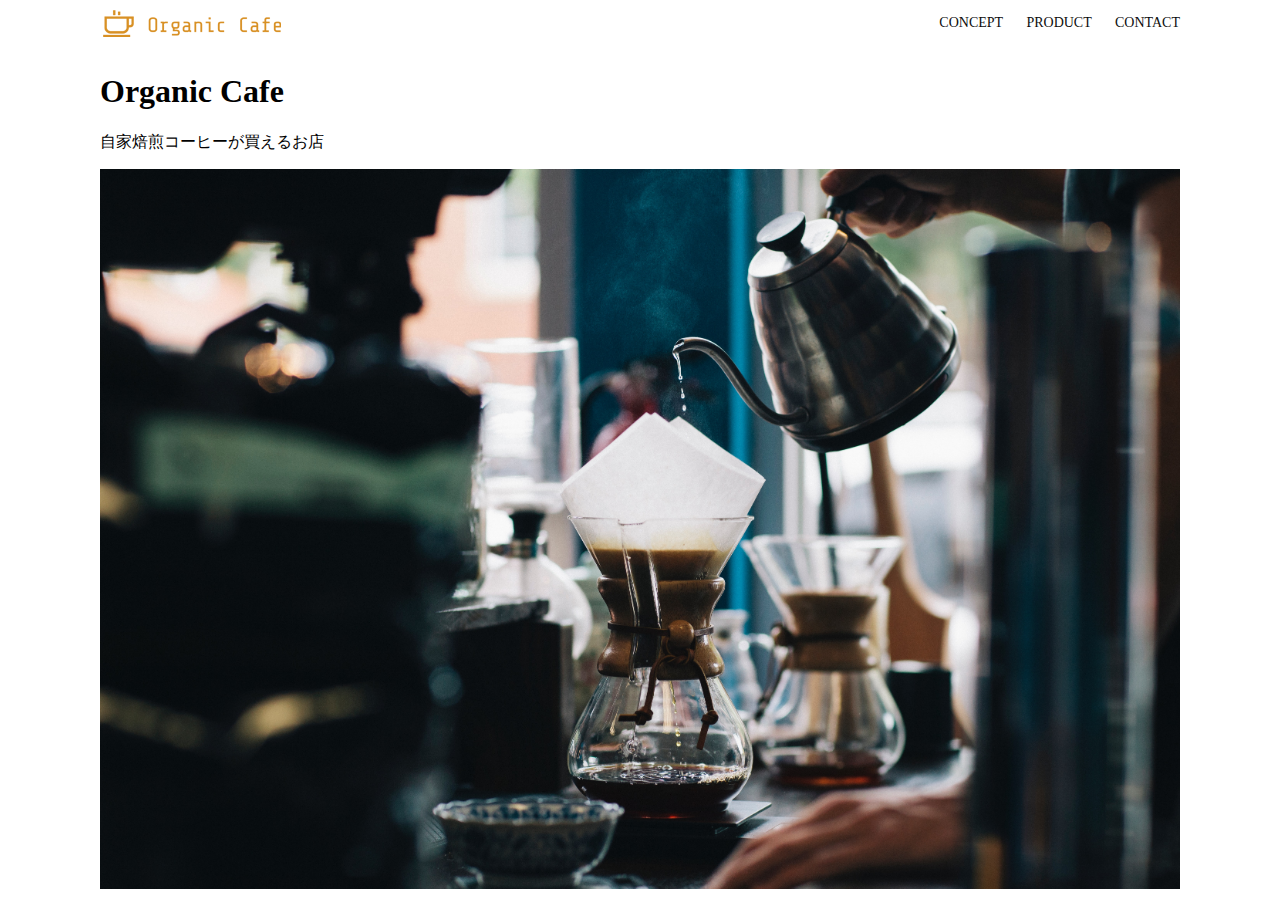
<file: html-css-kadai_013/index.html>
<!DOCTYPE html>                                                      
<html>                                                               
<head>                                                               
  <title>13章課題</title>                                             
  <meta name="description" content="このページは13章の課題です。">               
  <meta charset="utf-8">
  <meta name="viewport" content="width=device-width, initial-scale=1.0">
  <link rel="stylesheet" href="style.css">                                            
</head>                                                              
<body>
    <header>
        <!-- ロゴ -->
    <a href="index.html" id="logo"><img src="./images/logo.png" alt="トップページに戻る"></a>

        <!-- PC用ナビゲーション -->
        <nav id="nav-pc">
        <a href="index.html#concept">CONCEPT</a>
        <a href="index.html#product">PRODUCT</a>
        <a href="index.html#contact">CONTACT</a>
        </nav> 
        <!-- スマホ用メニューボタン -->
        <img id="menu-sp" src="./images/button-menu.png" alt="ナビゲーションを開く" onclick="document.getElementById('nav-sp').style.display = 'block'">
    
        <!-- SP用ナビゲーション -->
        <nav id="nav-sp">
          <img id="close" src="./images/button-close.png" alt="ナビゲーションを閉じる" onclick="document.getElementById('nav-sp').style.display = 'none'">
          <a id="logo-sp" href="index.html" onclick="document.getElementById('nav-sp').style.display = 'none'"><img
              src="./images/logo-sp.png" alt="トップページに戻る"></a>
          <a class="menu" href="index.html#concept" onclick="document.getElementById('nav-sp').style.display = 'none'">CONCEPT</a>
          <a class="menu" href="index.html#product" onclick="document.getElementById('nav-sp').style.display = 'none'">PRODUCT</a>
          <a class="menu" href="index.html#contact" onclick="document.getElementById('nav-sp').style.display = 'none'">CONTACT</a>
        </nav>
      </header> 
      <main>
        <article>
          <!-- メインビジュアル -->
          <section id="main-visual">
             <div id="main-message">
                 <h1>Organic Cafe</h1>
                 <p>自家焙煎コーヒーが買えるお店</p>
             </div>
             <img class="fit-picture" src="./images/main-image.jpg" alt="コーヒーを自家焙煎中">
          </section>
        </article>
      </main>                                                                                                   
</body>                                                              
</html>
</file>
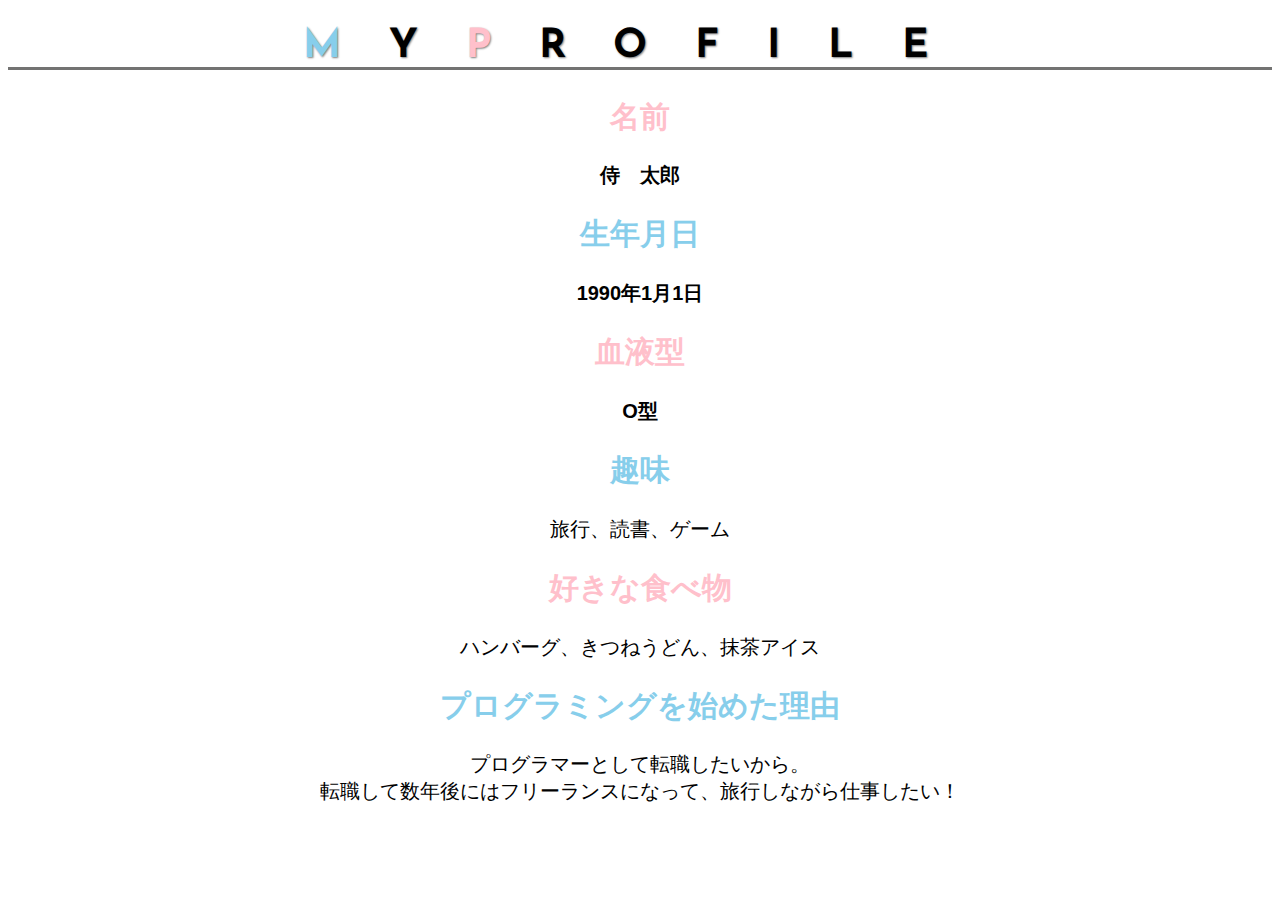
<file: kadai_014/kadai_014.html>
<!DOCTYPE html>                                                      
<html>                                                               
<head>                                                               
  <title>14章課題</title>                                             
  <meta name="description" content="このページは14章の課題です。">               
  <meta charset="utf-8">
  <link rel="stylesheet" href="style.css">   
  <link rel="preconnect" href="https://fonts.googleapis.com">
  <link rel="preconnect" href="https://fonts.gstatic.com" crossorigin>
  <link href="https://fonts.googleapis.com/css2?family=Josefin+Sans:ital,wght@0,100..700;1,100..700&display=swap" rel="stylesheet">                                         
</head>                                                              
<body>                                                               
    <h1><span class="blue">M</span>Y<span class="pink">P</span>ROFILE</h1>
    <div id="basic">
      <h2 class="pink">名前</h2>
      <p>侍　太郎</p>
      <h2 class="blue">生年月日</h2>
      <p>1990年1月1日</p>
      <h2 class="pink">血液型</h2>
      <p>O型</p>
    </div>
    <h2 class="blue">趣味</h2>
    <p>旅行、読書、ゲーム</p>
    <h2 class="pink">好きな食べ物</h2>
    <p>ハンバーグ、きつねうどん、抹茶アイス</p>
    <h2 class="blue">プログラミングを始めた理由</h2>
    <p>プログラマーとして転職したいから。<br>転職して数年後にはフリーランスになって、旅行しながら仕事したい！</p>                                                                                                     
</body>                                                              
</html>
</file>
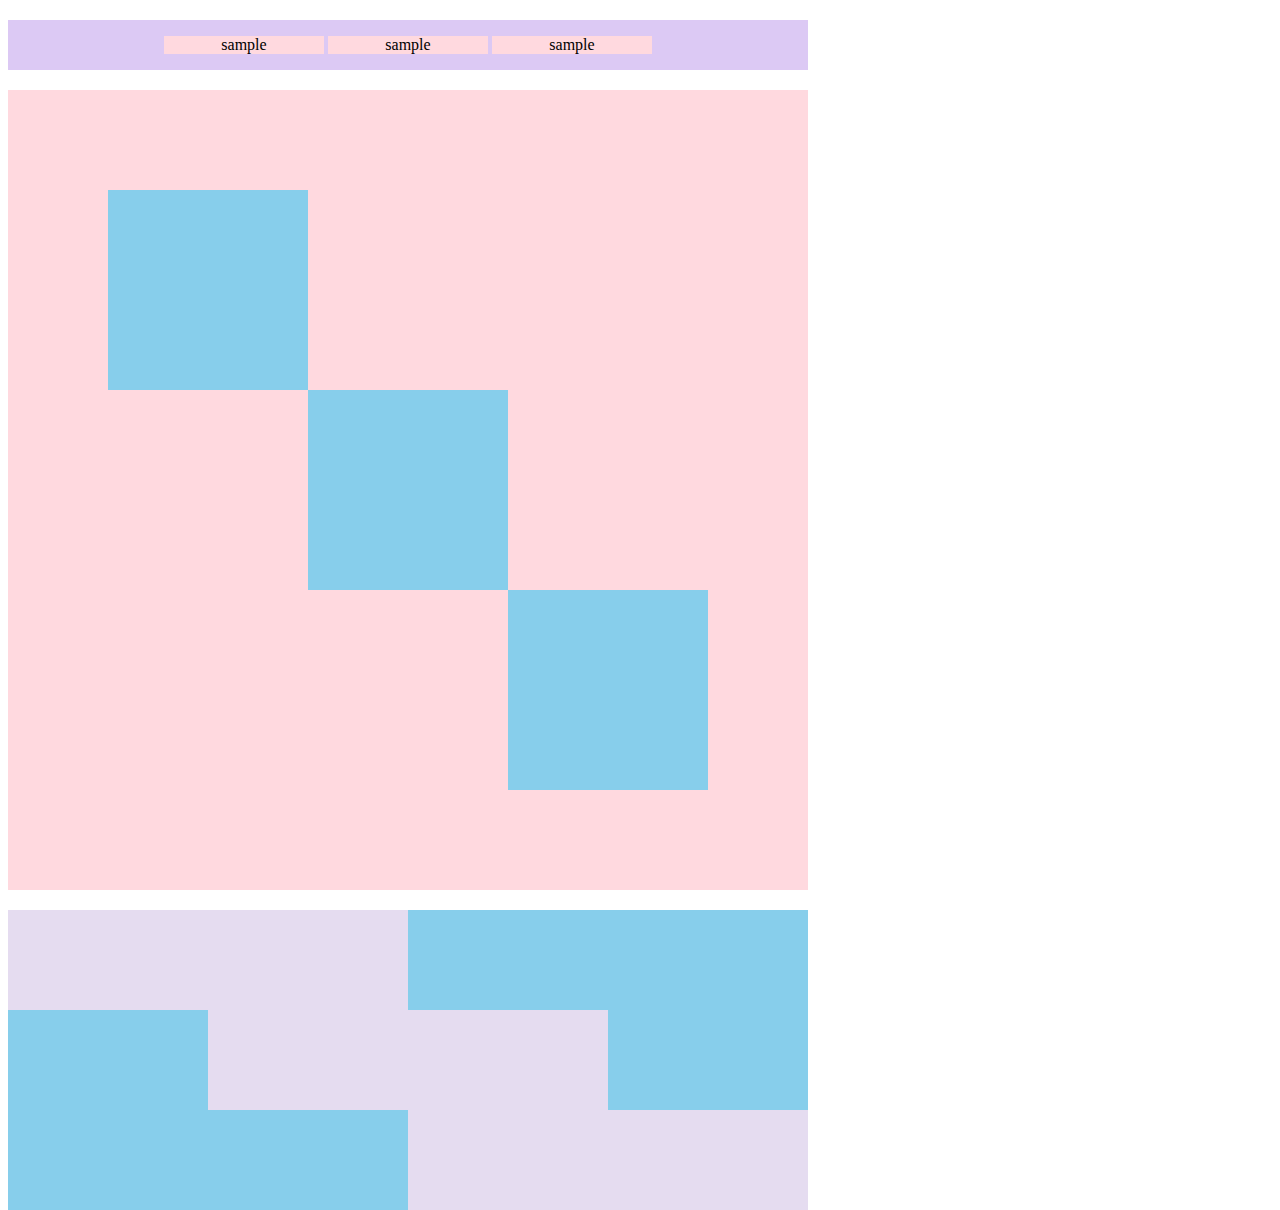
<file: kadai_018/kadai_018.html>
<!DOCTYPE html>                                                      
<html>                                                               
<head>                                                               
  <title>18章課題</title>                                             
  <meta name="description" content="このページは18章の課題です。">               
  <meta charset="utf-8">
  <link rel="stylesheet" href="style.css">                                            
</head>                                                              
<body>                                                               
    <div id="top">
        <p class="top-child">sample</p>
        <p class="top-child">sample</p>
        <p class="top-child">sample</p>
    </div>
    <div id="middle">
        <div id="middle-child01"></div>
        <div id="middle-child02"></div>
        <div id="middle-child03"></div>
    </div>
    <div id="bottom">
        <div id="bottom-child01"></div>
        <div id="bottom-child02"></div>
        <div id="bottom-child03"></div>
    </div>                                                                                                     
</body>                                                              
</html>
</file>
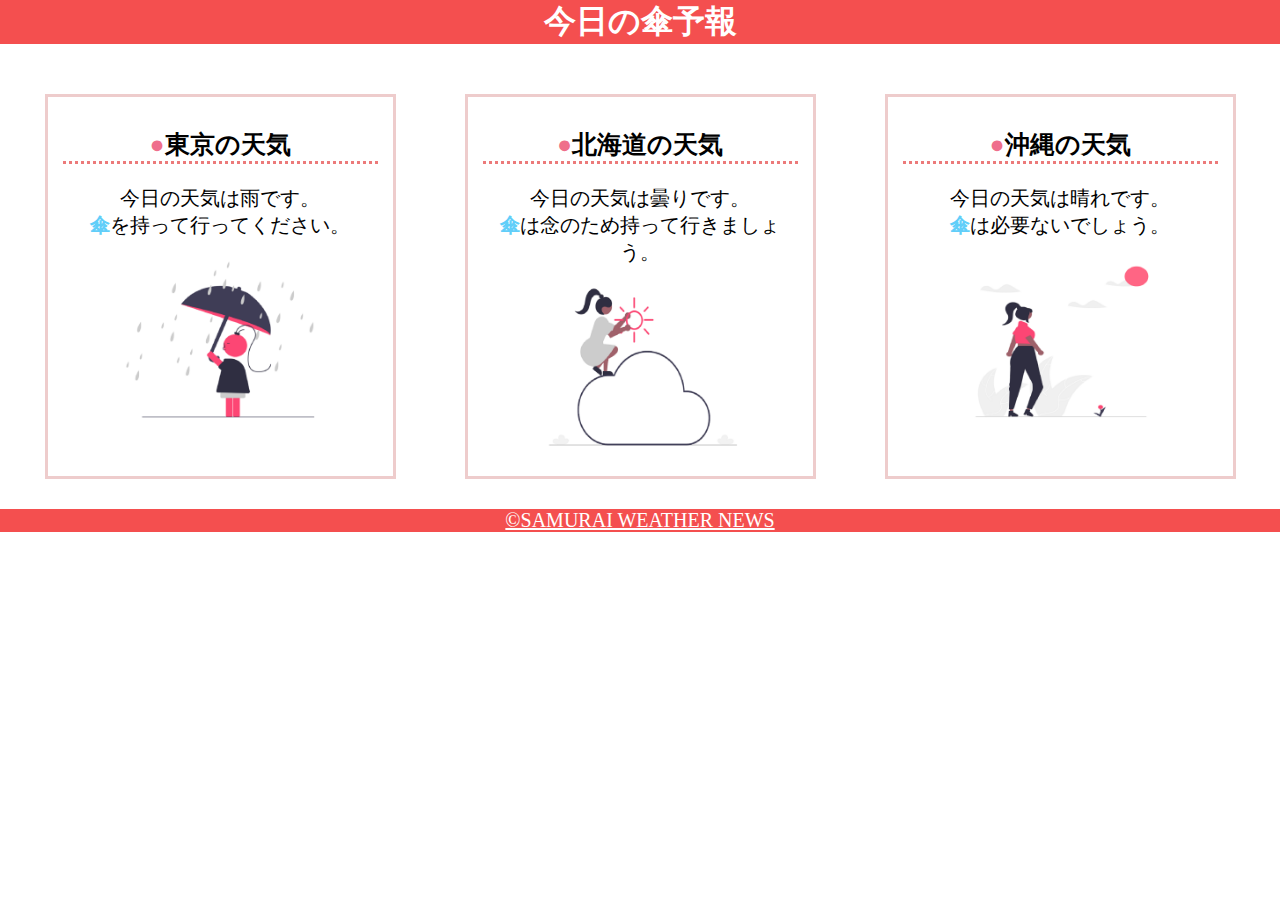
<file: kadai_022/kadai_022.html>
<!DOCTYPE html>                                                      
<html>                                                               
<head>                                                               
  <title>22章課題</title>                                             
  <meta name="description" content="このページは22章の課題です。">               
  <meta charset="utf-8">
  <meta name="viewport" content="width=device-width, initial-scale=1.0">
  <link rel="stylesheet" href="style.css">                                            
</head>                                                              
<body>
    <header>                                                             
        <h1>今日の傘予報</h1>                                                   
      </header>
    <main>                                                                   
    <div id="parent">
        <div class="contents">
            <h2>東京の天気</h2>
            <p>今日の天気は雨です。</p>
            <p>傘を持って行ってください。</p>
            <img src="./images/rainy.png" id="image">
        </div>
        <div class="contents">
            <h2>北海道の天気</h2>
            <p>今日の天気は曇りです。</p>
            <p>傘は念のため持って行きましょう。</p>
            <img src="./images/cloudy.png" id="image">
        </div>
        <div class="contents">
            <h2>沖縄の天気</h2>
            <p>今日の天気は晴れです。</p>
            <p>傘は必要ないでしょう。</p>
            <img src="./images/sunny.png" id="image">
        </div>
    </div>
    </main>  
    <footer>                                                             
        <a href="https://www.sejuku.net/corp/">&copy;SAMURAI WEATHER NEWS</a>                           
    </footer>                                                                                                     
</body>                                                              
</html>
</file>
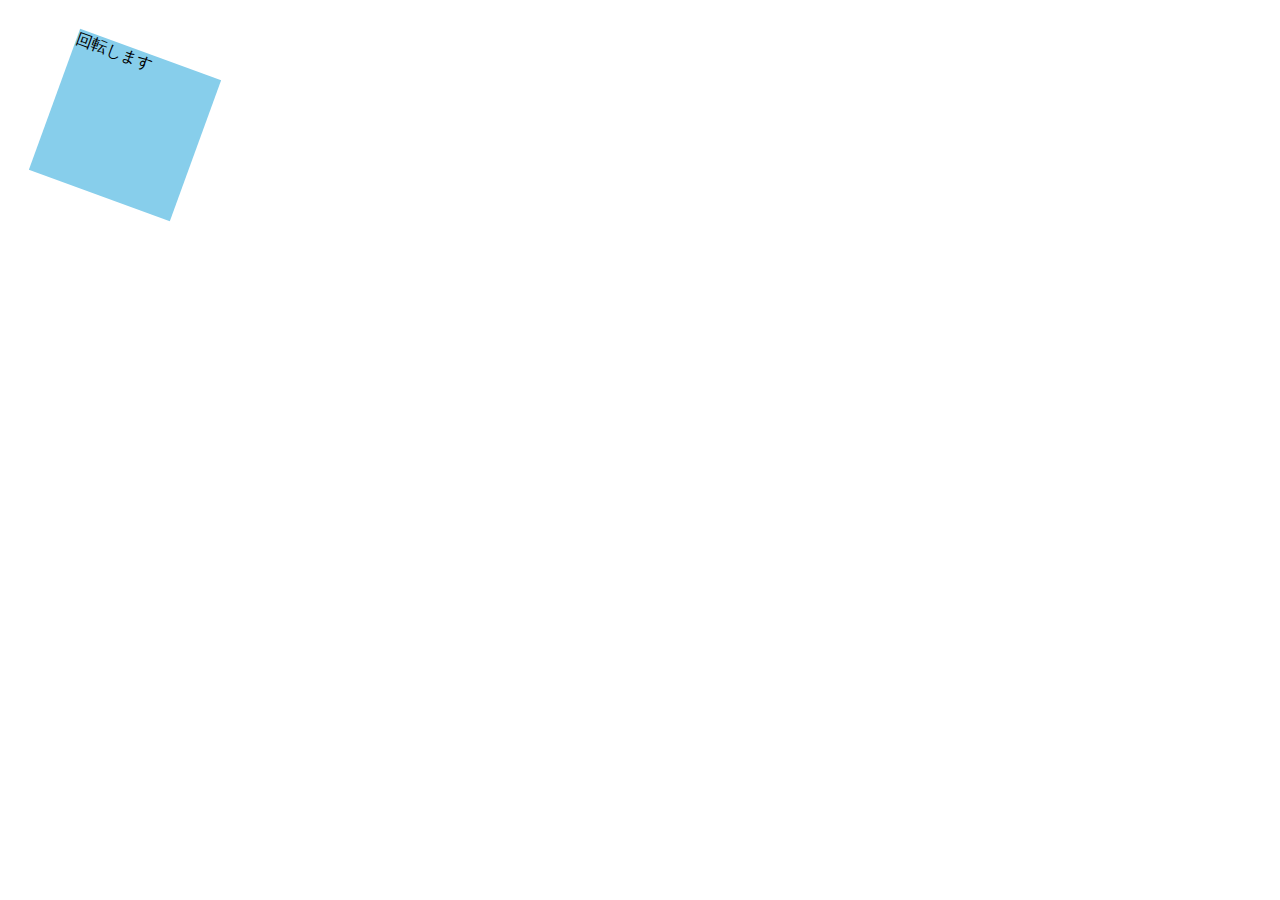
<file: kadai_mdn_css/mdn.html>
<!DOCTYPE html>
<html>

<head>
    <style>
        div {
            position: absolute;
            left: 50px;
            top: 50px;
            width: 150px;
            height: 150px;
            background-color: skyblue;
            transform: rotate(20deg);
        }
    </style>
</head>

<body>
    <div>
        回転します
    </div>

</body>

</html>
</file>
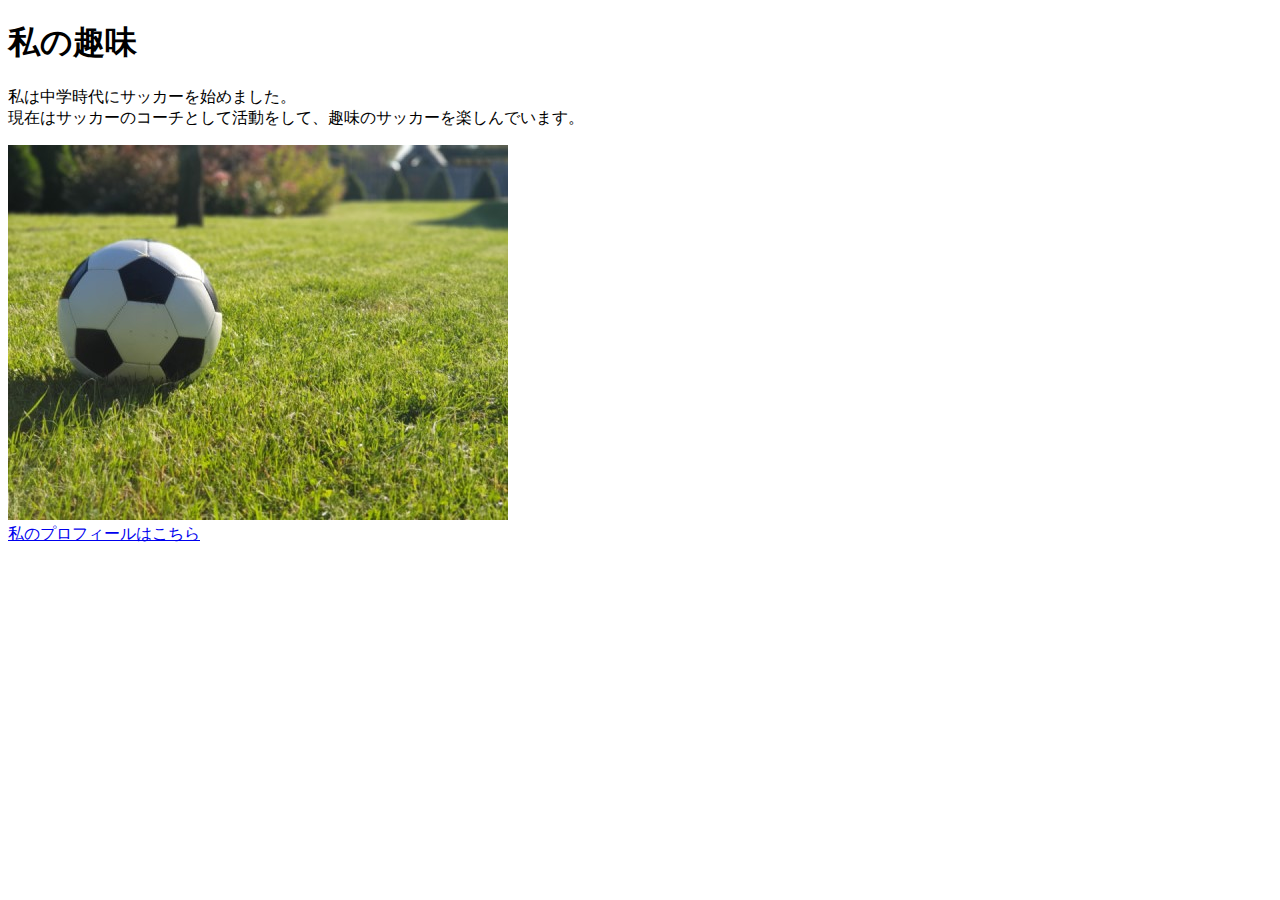
<file: kadai_005/html/kadai_005.html>
<!DOCTYPE html>                                                      
<html>                                                               
<head>                                                               
  <title>私の趣味</title>                                             
  <meta name="description" content="毎日の気象情報をお知らせします">               
  <meta charset="utf-8">                                            
</head>                                                              
<body>                                                               
  <header>                                                             
    <h1>私の趣味</h1>                                                   
  </header>                                                            
  <main>                                                               
    <p>私は中学時代にサッカーを始めました。<br>現在はサッカーのコーチとして活動をして、趣味のサッカーを楽しんでいます。</p>
    <img src="../images/sample.jpg"><br><a href="https://twitter.com/samuraijuku">私のプロフィールはこちら</a>                                           
  </main>                                                                                                                          
</body>                                                              
</html>
</file>
<file: html-css-kadai_013/style.css>
/* 画面幅が768px以上のとき */
@media screen and (min-width: 768px) {
    /* 横幅設定 */
body {
    max-width: 1080px;
    min-width: 960px;
    margin: 0 auto 0 auto;
  }
  
  /* ヘッダー */
header {
    display: flex;
    justify-content: space-between;
  }
  
#main-visual {
    position: relative;
    height: 400px;
  }

/* ナビゲーションのレイアウト */
#nav-pc {
    font-size: 14px;
    padding-top: 15px;
    text-align:right;
  }
  
  /* ナビゲーションのリンクの装飾設定 */
#nav-pc > a {
    text-decoration: none;
    margin-left: 20px;
  }
  #nav-pc > a:link {
    color: #0d0d0d;
  }
  #nav-pc > a:visited {
    color: #0d0d0d;
  }
  #nav-pc > a:hover {
    color: #0d0d0d;
    text-decoration: underline;
  }
  #nav-pc > a:active {
    color: #0d0d0d;
  }

#menu-sp{
    display:none;
}

#nav-sp{
    display:none;
}

.fit-picture{
    max-width: 1080px;
    min-width: 768px;
}
}

/* 画面幅が767px以下のとき */
@media screen and (max-width: 767px) {
    body{
    min-width:375px;
    margin:0;
}

#nav-pc{
    display:none;
}

#menu-sp{
    float:right;
    padding:0;
}

#nav-sp{
    background-color:#ce933e;
    position:absolute;
    left:0;
    top:0;
    height:100%;
    width:100%;
    display:none;
    z-index:100;
}

#close{
    position:absolute;
    top:20px;
    right:20px;
}

#logo-sp{
    margin:80px 0px 30px 20px;
}

#nav-sp > a{
    display:block;
}

#nav-sp > a:link{
    color:#ffffff;
}

#nav-sp > a:visited{
    color:#ffffff;
}

#nav-sp > a:hover{
    color:#ffffff;
}

#nav-sp > a:hover{
    text-decoration:underline;
}

#nav-sp > a:active{
    color:#ffffff;
}

#nav-sp > .menu{
    text-decoration:none;
    display:block;
    margin:0 20px 0 20px 0;
    height:44px;
    font-size:16px;
    background-image:url("images/arrow.png");
    background-repeat:no-repeat;
    background-position:right top;
}

.fit-picture{
    width:100%;
    max-width: 767px;
    min-width:375px;
    margin:0;
}
}
</file>
<file: kadai_014/style.css>
html {
	font-size: 20px;
    text-align: center;
}
body {
    font-family: "Arial", "Meiryo", sans-serif;
}
  
h1 {
    font-family: "Josefin Sans", sans-serif;
    font-size: 2em;
    letter-spacing: 1.2em;
    text-shadow: 1px 1px 2px gray;
    border-bottom: solid 3px rgb(115, 115, 114);
}

#basic p {
    font-weight: bold;
}

.pink{
    color: pink;
}

.blue{
    color: skyblue;
}
</file>
<file: kadai_018/style.css>
#top {
    width:800px;
    background-color: #dcc9f4;
    margin-top:20px;
    margin-bottom:20px;
    text-align: center;
}

.top-child{
    width: 20%;
    background-color: #ffd9df;
    display:inline-block;
}

#middle{
    position:relative;
    width:800px;
    height:800px;
    margin-top:20px;
    margin-bottom:20px;
    background-color: #ffd9df;
}

#middle-child01{
    position:absolute;
    top:100px;
    left:100px;
    width:200px;
    height:200px;
    background-color: #87ceeb;
}

#middle-child02{
    position:absolute;
    top:300px;
    left:300px;
    width:200px;
    height:200px;
    background-color: #87ceeb;
}

#middle-child03{
    position:absolute;
    top:500px;
    left:500px;
    width:200px;
    height:200px;
    background-color: #87ceeb;
}

#bottom{
    position:absolute;
    width:800px;
    height:300px;
    background-color: #87ceeb;
    text-align: center;
}

#bottom-child01{
    width:400px;
    height:100px;
    background-color: #e5dcf0;
}

#bottom-child02{
    position:relative;
    left:200px;
    width:400px;
    height:100px;
    background-color: #e5dcf0;
}

#bottom-child03{
    position:relative;
    left:400px;
    width:400px;
    height:100px;
    background-color: #e5dcf0;
}
</file>
<file: kadai_022/style.css>
header{
    margin-bottom:20px;
    background-color:rgb(244, 79, 79);
    text-align:center;
}

h1{
    margin:0;
    color:rgb(255, 255, 255);
}

p{
    margin:0;
    font-size: 20px;
}

body{
    margin:0;
}

main{
    padding:10px;
}

#parent{
    display:flex;
    justify-content:space-around;
}

.contents{
    border: solid 3px rgb(238, 204, 204);
    flex-basis:25%;
    padding:10px 15px;
    margin:20px 0;
    text-align:center;
}

h2{
    font-size:25px;
    border-bottom:dotted 3px rgb(236, 122, 122);
}
h2::before {
    content: "●";
    color: rgb(239, 111, 139);
}

p:nth-child(3)::first-letter{
    color: rgb(97, 206, 249);
    font-weight: bold;
}

#image{
    margin:10px 0;
    width:70%;
}

footer{
    background-color: rgb(244, 79, 79);
    text-align:center;
}

a{
    color:rgb(255, 255, 255);
    font-size: 20px;
}

a:visited {
    color: rgb(193, 234, 251);
}

a:hover {
    color: rgb(245, 178, 168);
}

@media screen and (max-width: 768px) {
    h2{
        font-size:30px;
    }

    p{
        font-size:25px;
    }

    #parent {
        display: block;
    }
}
</file>
